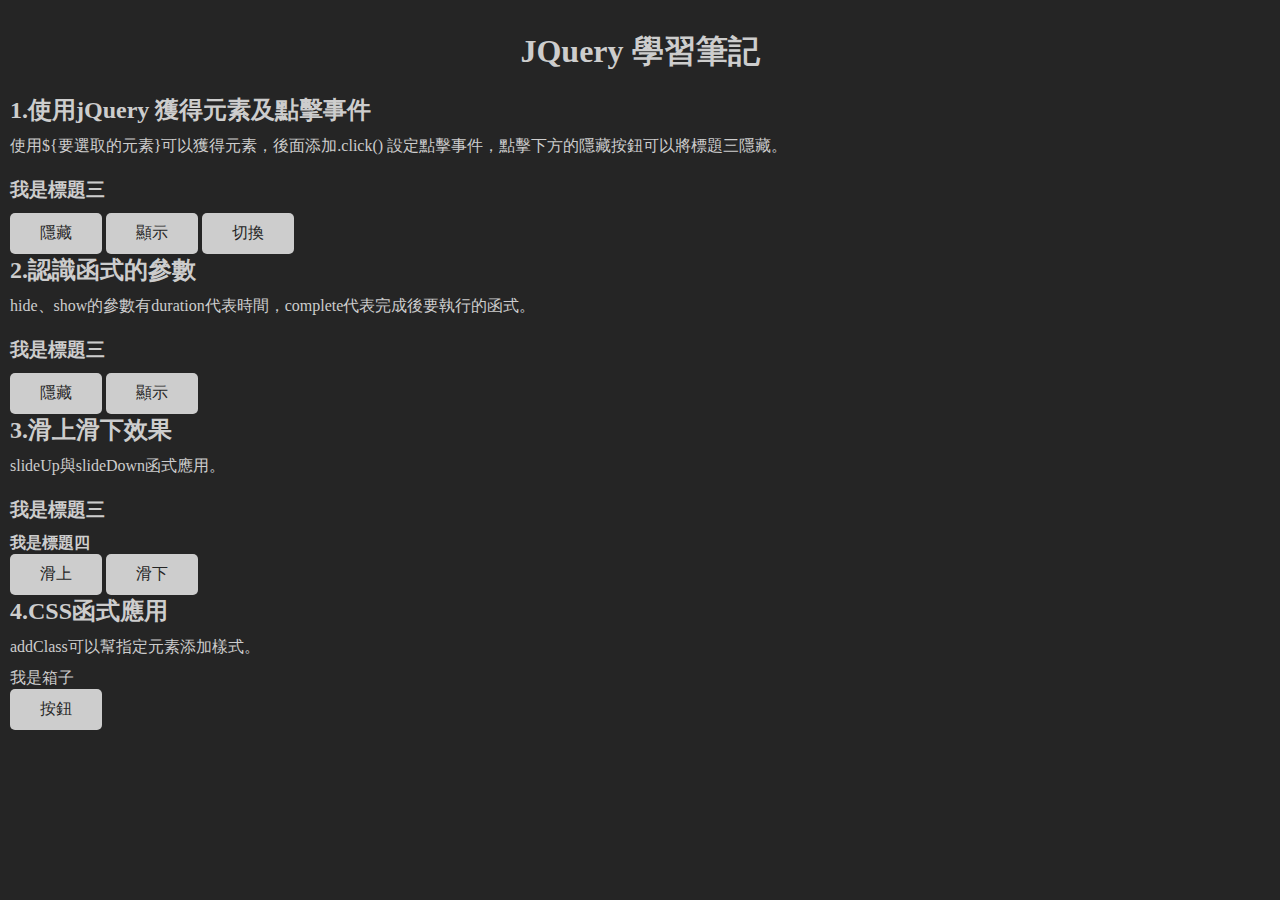
<file: index.html>
<!DOCTYPE html>
<html lang="en">
<head>
    <meta charset="UTF-8">
    <meta name="viewport" content="width=device-width, initial-scale=1.0">
    <title>JQuery 學習筆記</title>
    <link rel="stylesheet" href="style.css">
    <script src="https://ajax.googleapis.com/ajax/libs/jquery/3.7.1/jquery.min.js"></script>
</head>
<body>
    <h1>JQuery 學習筆記</h1>
    <h2>1.使用jQuery 獲得元素及點擊事件</h2>
    <p>
        使用${要選取的元素}可以獲得元素，後面添加.click() 設定點擊事件，點擊下方的隱藏按鈕可以將標題三隱藏。
    </p>
    <h3 id="h3-1">我是標題三</h3>
    <div id="hide-1" class="bth">隱藏</div>
    <div id="show-1" class="bth">顯示</div>
    <div id="toggle-1" class="bth">切換</div>

    <h2>2.認識函式的參數</h2>
    <p>
        hide、show的參數有duration代表時間，complete代表完成後要執行的函式。
    </p>
    <h3 id="h3-2">我是標題三</h3>
    <div id="hide-2" class="bth">隱藏</div>
    <div id="show-2" class="bth">顯示</div>

    <h2>3.滑上滑下效果</h2>
    <p>
        slideUp與slideDown函式應用。
    </p>
    <h3 id="h3-3">我是標題三</h3>
    <h4 id="h4-3">我是標題四</h3>
    <div id="slideUp-3" class="bth">滑上</div>
    <div id="slideDown-3" class="bth">滑下</div>

    <h2>4.CSS函式應用</h2>
    <p>
        addClass可以幫指定元素添加樣式。
    </p>

    <div id="box-4">我是箱子</div>
    <div id="bth-4" class="bth">按鈕</div>


    <script src="./script.js"></script>
</body>
</html>
</file>
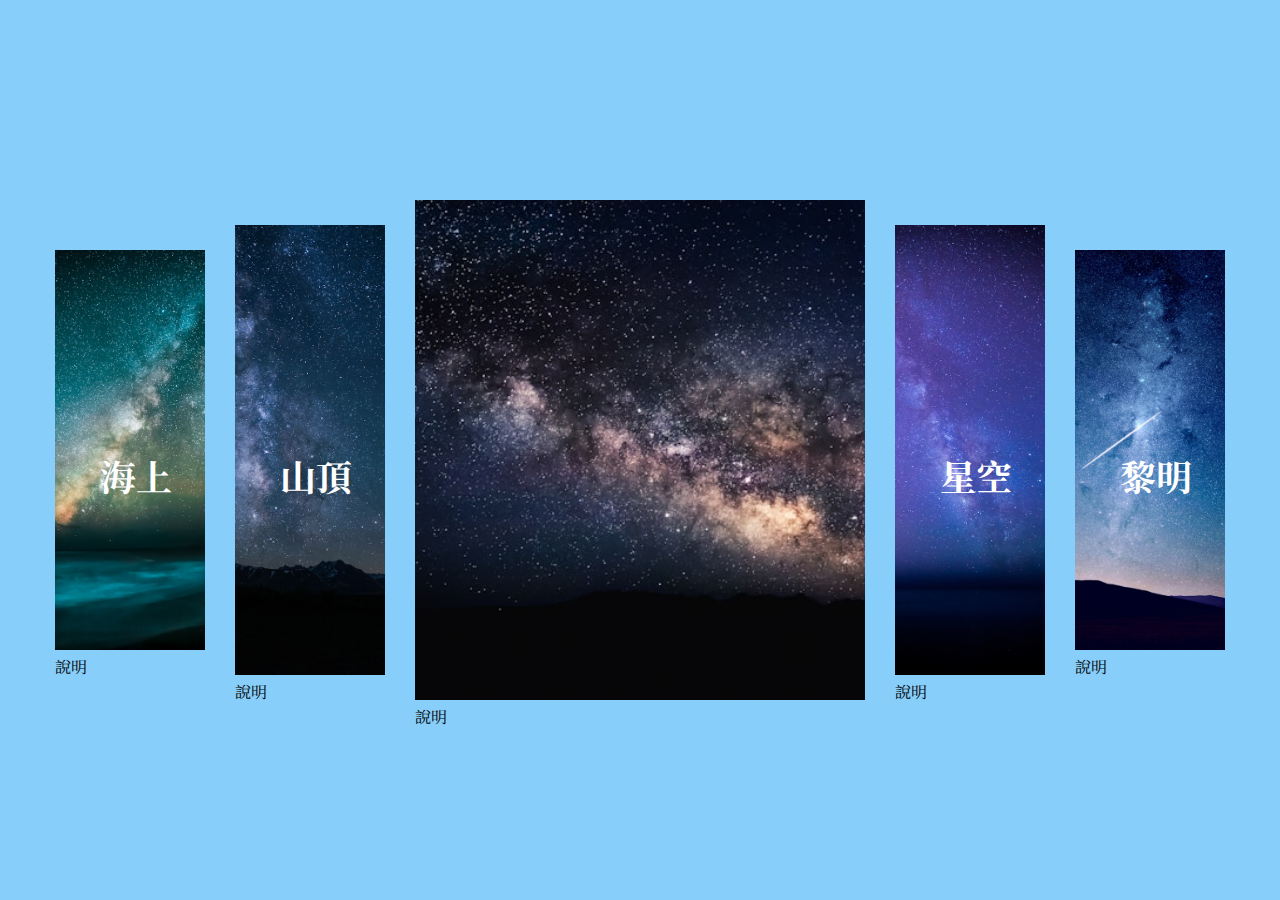
<file: slider.html>
<!DOCTYPE html>
<html lang="en">
<head>
    <meta charset="UTF-8">
    <meta name="viewport" content="width=device-width, initial-scale=1.0">
    <title>相片效果</title>
    <link rel="stylesheet" href="./slider.css">
</head>
<body>
    <!-- 相片效果區域 -->
    <section class="slider-container">
        <!-- 所有相片 -->
        <div class="slider-imgs">
            <!-- 相片區 -->
            <div class="slider">
                <img src="./img/starry-sky1.jpg" alt="星空" >
                <h1>海上</h1>
                <p>說明</p>
            </div>


            <div class="slider">
                <img src="./img/starry-sky2.jpg" alt="星空" >
                <h1>山頂</h1>
                <p>說明</p>
            </div>

            <div class="slider active">
                <img src="./img/starry-sky3.jpg" alt="星空" >
                <h1>星河</h1>
                <p>說明</p>
            </div>

            <div class="slider">
                <img src="./img/starry-sky4.jpg" alt="星空" >
                <h1>星空</h1>
                <p>說明</p>
            </div>

            <div class="slider">
                <img src="./img/starry-sky5.jpg" alt="星空" >
                <h1>黎明</h1>
                <p>說明</p>
            </div>

        </div>
    </section>

    <script src="https://ajax.googleapis.com/ajax/libs/jquery/3.7.1/jquery.min.js"></script>
    <script src="slider.js"></script>
</body>
</html>
</file>
<file: style.css>
*{
    margin: 0;
    padding: 0;
    font-family: 微軟正黑體;
    color: #cdcdcd;
}

body{
    background: #252525;
    padding: 10px;
}

h1{
    text-align: center;
    padding: 20px 0;
}

p, h3{
    padding: 10px 0;
}

.bth{
    background: #cdcdcd;
    padding: 10px 30px;
    display: inline-block;
    color: #252525;
    border-radius: 5px;
    cursor: pointer;
    transition: 0.3s;
}

.bth:hover{
    background: #333;
}
</file>
<file: slider.css>
/* 匯入Google fonts字體 */
@import url('https://fonts.googleapis.com/css2?family=Noto+Serif+TC:wght@200..900&display=swap');

*{
    margin: 0;
    padding: 0;
    font-family:"Noto Serif TC",微軟正黑體;
}

/* 相片效果區域樣式 */
.slider-container{
    width: 100%;
    height: 100vh;
    background: lightskyblue;
    display: flex;
    align-items: center;
    justify-content: center;
}

/* 所有相片 */
.slider-imgs{
    display: flex;
    align-items: center;
    gap: 30px;
}

/* 相片 div */
.slider{
    width: 150px;
    height: 500px;
    cursor: pointer;
    transition: 0.6s;
    /* 定位:父元素添加相對定位 */
    position: relative;
}

/* 相片 */
.slider img{
    width: 100%;
    height: 100%;
    object-fit: cover;
}

/* 選取第一張字最後一張相片 */
/* .slider-imgs .slider:first-child */
/* 選取.slider-imgs下第一個.slider元素 */
.slider-imgs .slider:first-child, .slider-imgs .slider:last-child{
    height: 400px;
}
/* .slider-imgs .slider:nth-child(元素編碼) */
/* 選取.slider-imgs下第二個.slider元素 */
.slider-imgs .slider:nth-child(2), .slider-imgs .slider:nth-child(4){
    height: 450px;
}

.slider h1{
    font-size: 36px;
    color: white;
    /* 定位:子元素使用絕對定位 */
    position: absolute;
    top: 50%;
    left: 30%;
    transition: 0.6s;
}

/* 相片啟動效果 */
.slider.active{
    width: 450px !important;
}

.slider.active h1{
    display: none;
}
</file>
